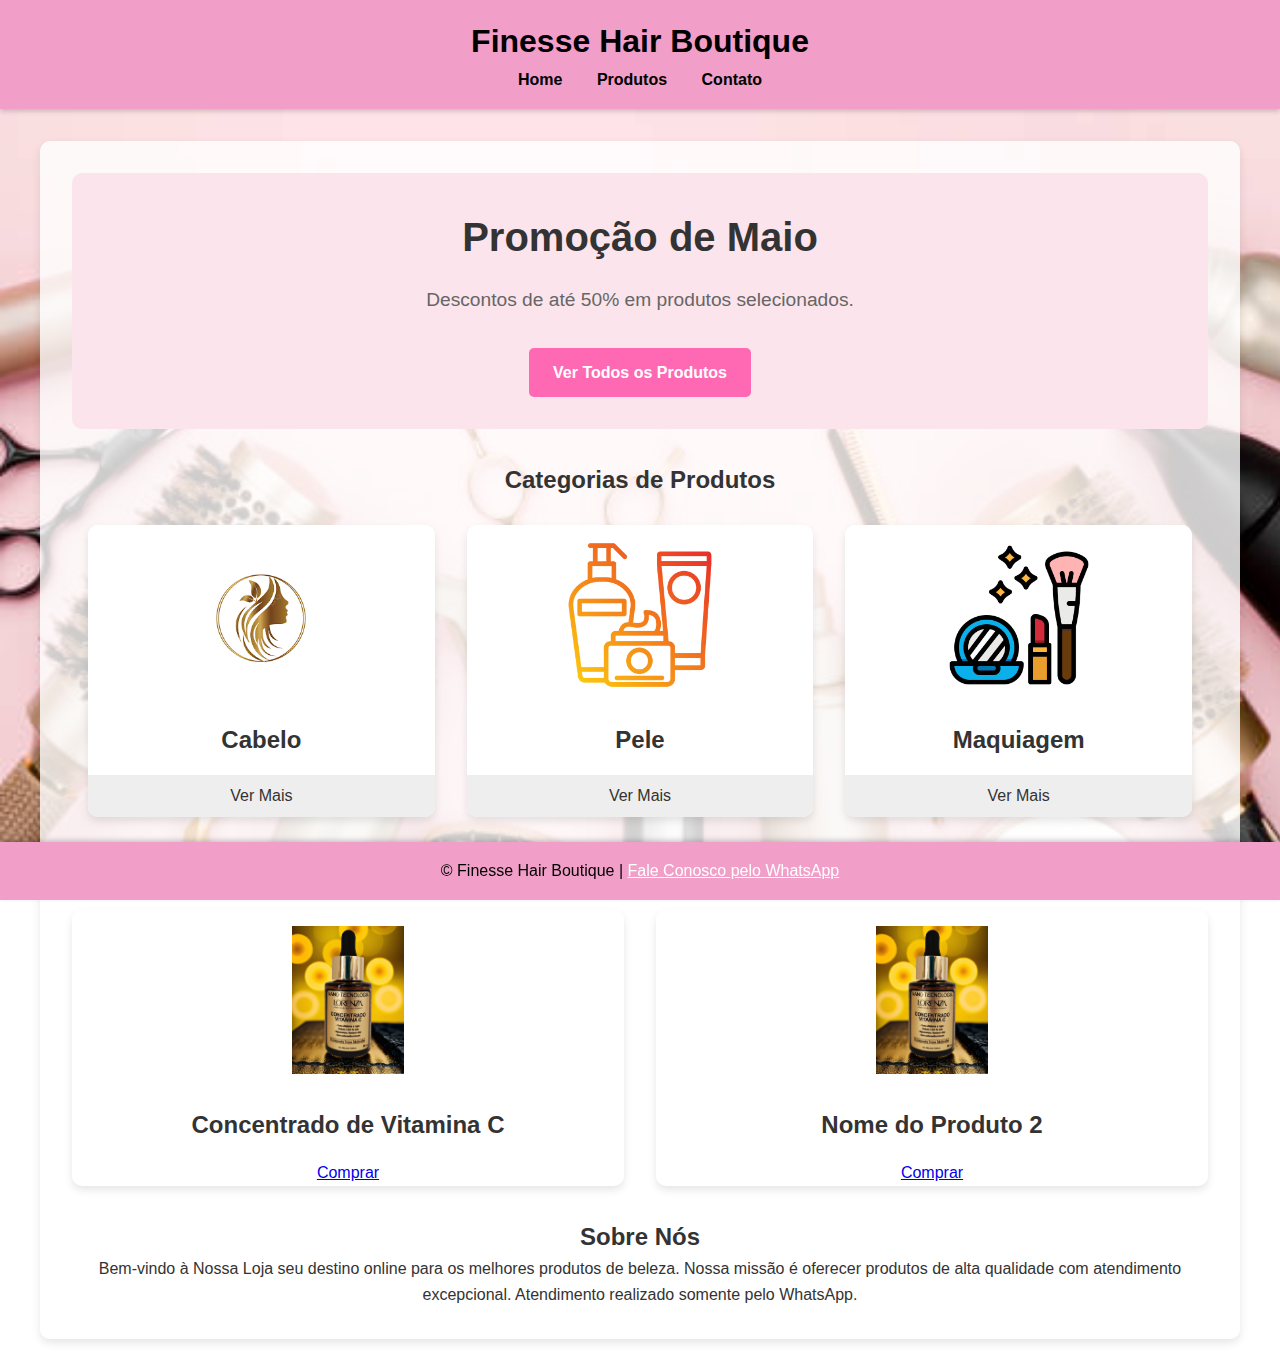
<file: index.html>
<!DOCTYPE html>
<html lang="pt-br">
<head>
  <meta charset="UTF-8" />
  <meta name="viewport" content="width=device-width, initial-scale=1.0" />
  <title>Minha Loja</title>
  <link rel="stylesheet" href="css/main.css" />
</head>
<body>
  <header>
    <h1>Finesse Hair Boutique</h1>
   <nav class="nav-bar">
  <div class="menu-links">
    <a href="index.html">Home</a>
    <a href="produtos.html">Produtos</a>
    <a href="contato.html">Contato</a>
  </div>
</nav>
  </header>

  <main>
    <section class="banner">
      <h2>Promoção de Maio</h2>
      <p>Descontos de até 50% em produtos selecionados.</p>
      <a href="produtos.html" class="btn-banner">Ver Todos os Produtos</a>
    </section>

<section class="categorias-container">
  <h2 class="titulo-categorias">Categorias de Produtos</h2><br>

  <div class="categorias">

     <div class="categoria">

    <img src="imgs/cabelo.png" alt="Produtos para Cabelo"/>
    <h3>Cabelo</h3>
    <a href="produtos.html?categoria=cabelo">Ver Mais</a>
  </div>
  <div class="categoria">
    <img src="imgs/pele.png" alt="Produtos para Pele" />
    <h3>Pele</h3>
    <a href="produtos.html?categoria=pele">Ver Mais</a>
  </div>
  <div class="categoria">
    <img src="imgs/maquiagem.png" alt="Maquiagem" />
    <h3>Maquiagem</h3>
    <a href="produtos.html?categoria=maquiagem">Ver Mais</a>
  </div>
</div>
</section> 

    <section class="destaques-container">
      <h2 class="titulo-destaques">Produtos em Destaque</h2>

    <div class="destaques">

      <div class="produto-destaque">
        <img src="imgs/concentradoVtC.jpg.jpeg" alt="Concentrado de Vitamina C"/>
        <h3>Concentrado de Vitamina C</h3>
        <a href="https://wa.me/5513996518153?text=Olá, quero comprar o Produto Destaque 1" target="_blank">Comprar</a>
      </div>

      <div class="produto-destaque">
        <img src="imgs/concentradoVtC.jpg.jpeg" alt="Produto Destaque 2" />
        <h3>Nome do Produto 2</h3>
        <a href="https://wa.me/SEU_NUMERO?text=Olá, quero comprar o Produto Destaque 2" target="_blank">Comprar</a>
      </div>

   </div>
    </section>

    <section class="sobre">
      <h2>Sobre Nós</h2>
      <p>
        Bem-vindo à Nossa Loja seu destino online para os melhores produtos de beleza.
        Nossa missão é oferecer produtos de alta qualidade com atendimento excepcional.
        Atendimento realizado somente pelo WhatsApp.
      </p>
    </section>
  </main>

  <footer>
    <p>&copy; Finesse Hair Boutique | <a href="https://wa.me/5513996518153" target="_blank">Fale Conosco pelo WhatsApp</a></p>
  </footer>

  
</body>
</html>
</file>
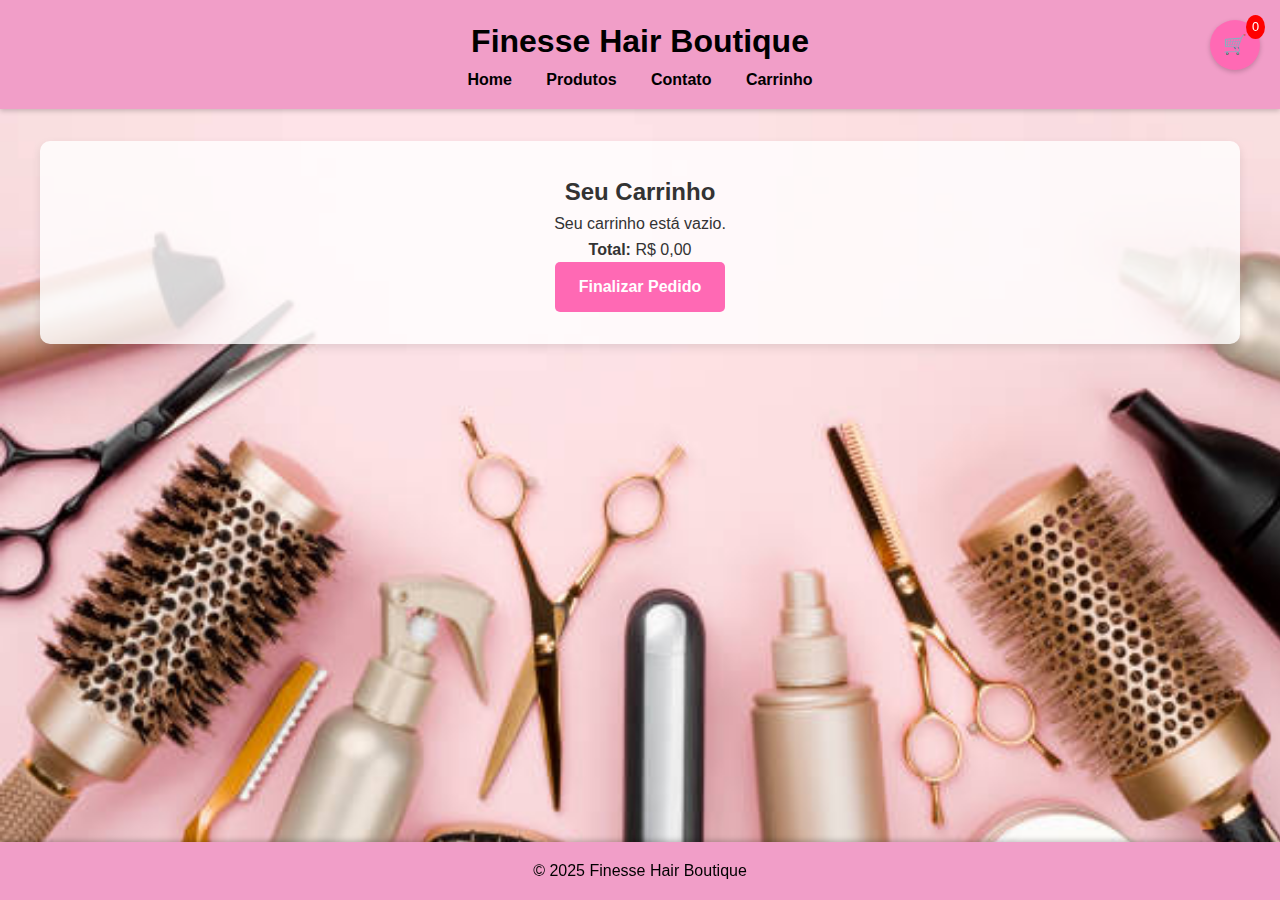
<file: carrinho.html>
<!DOCTYPE html>
<html lang="pt-br">
<head>
  <meta charset="UTF-8" />
  <meta name="viewport" content="width=device-width, initial-scale=1.0" />
  <title>Carrinho - Finesse Hair Boutique</title>
  <link rel="stylesheet" href="css/main.css" />
</head>
<body>
  <header>
    <h1>Finesse Hair Boutique</h1>
    <nav class="nav-bar">
      <div class="menu-links">
        <a href="index.html">Home</a>
        <a href="produtos.html">Produtos</a>
        <a href="contato.html">Contato</a>
        <a href="carrinho.html">Carrinho</a>
      </div>
    </nav>
  </header>

  <main>
    <section class="carrinho">
      <h2>Seu Carrinho</h2>
      <div id="carrinho-itens" class="carrinho-itens">
        <p>Seu carrinho está vazio.</p>
      </div>

      <div class="carrinho-resumo">
        <p><strong>Total:</strong> R$ <span id="total">0,00</span></p>
        <a href="checkout.html" class="btn-banner">Finalizar Pedido</a>
      </div>
    </section>
  </main>

  <footer>
    <p>&copy; 2025 Finesse Hair Boutique</p>
  </footer>

  <script src="js/carrinho.js"></script>
   <script src="js/carrinhoContador.js"></script>
   
  <a href="carrinho.html" class="carrinho-topo">
  🛒 <span id="contador-carrinho">0</span>
</a>

</body>
</html>
</file>
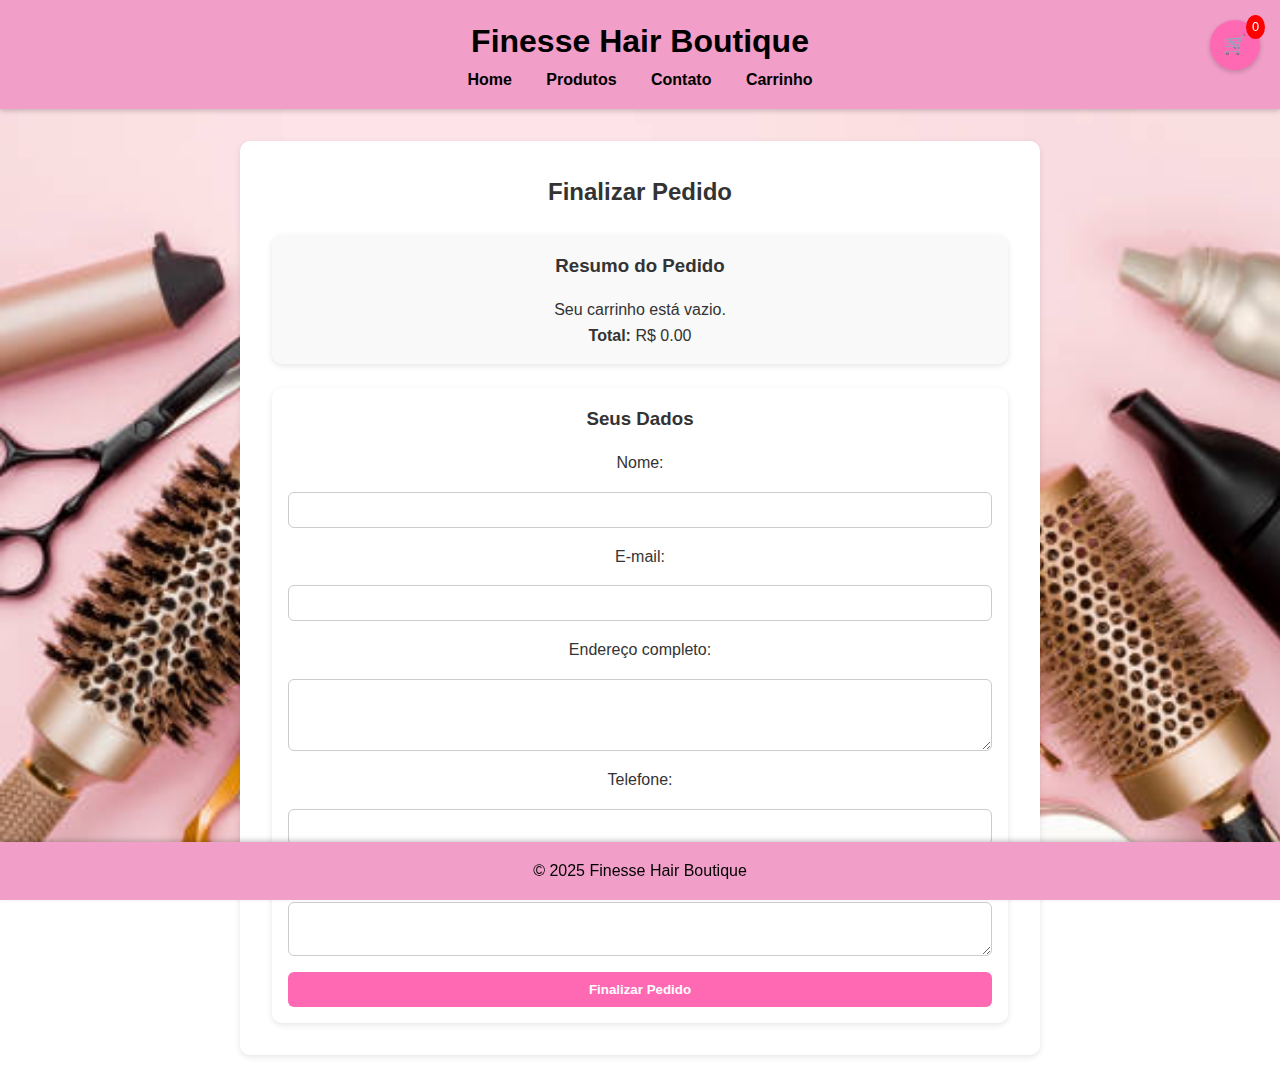
<file: checkout.html>
<!DOCTYPE html>
<html lang="pt-br">
<head>
  <meta charset="UTF-8" />
  <meta name="viewport" content="width=device-width, initial-scale=1.0" />
  <title>Finalizar Pedido - Finesse Hair Boutique</title>
  <link rel="stylesheet" href="css/main.css" />
</head>
<body>
  <header>
    <h1>Finesse Hair Boutique</h1>
    <nav class="nav-bar">
      <div class="menu-links">
        <a href="index.html">Home</a>
        <a href="produtos.html">Produtos</a>
        <a href="contato.html">Contato</a>
        <a href="carrinho.html">Carrinho</a>
      </div>
    </nav>
  </header>

  <main class="checkout">
    <h2>Finalizar Pedido</h2>

    <section id="resumo-pedido" class="resumo-pedido">
      <h3>Resumo do Pedido</h3>
      <div id="lista-produtos"></div>
      <p><strong>Total:</strong> R$ <span id="total-final">0,00</span></p>
    </section>

    <form class="formulario-checkout">
      <h3>Seus Dados</h3>
      <label for="nome">Nome:</label>
      <input type="text" id="nome" name="nome" required>

      <label for="email">E-mail:</label>
      <input type="email" id="email" name="email" required>

      <label for="endereco">Endereço completo:</label>
      <textarea id="endereco" name="endereco" rows="3" required></textarea>

      <label for="telefone">Telefone:</label>
      <input type="tel" id="telefone" name="telefone">

      <label for="observacoes">Observações:</label>
      <textarea id="observacoes" name="observacoes" rows="2"></textarea>

      <button type="submit" class="btn-banner">Finalizar Pedido</button>
    </form>
  </main>

  <footer>
    <p>&copy; 2025 Finesse Hair Boutique</p>
  </footer>

  <a href="carrinho.html" class="carrinho-topo">
    🛒 <span id="contador-carrinho">0</span>
  </a>

  <script src="js/carrinhoContador.js"></script>
  <script>
    // Carregar resumo do carrinho
    const carrinho = JSON.parse(localStorage.getItem("carrinho")) || [];
    const lista = document.getElementById("lista-produtos");
    const totalEl = document.getElementById("total-final");

    let total = 0;
    if (carrinho.length === 0) {
      lista.innerHTML = "<p>Seu carrinho está vazio.</p>";
    } else {
      carrinho.forEach(prod => {
        const item = document.createElement("p");
        item.textContent = `${prod.nome} - R$ ${prod.preco.toFixed(2)} x ${prod.quantidade}`;
        lista.appendChild(item);
        total += prod.preco * prod.quantidade;
      });
    }
    totalEl.textContent = total.toFixed(2);

    // Simulação de envio
    const form = document.querySelector(".formulario-checkout");
    form.addEventListener("submit", (e) => {
      e.preventDefault();
      alert("Pedido enviado com sucesso!");
      localStorage.removeItem("carrinho");
      window.location.href = "sucesso.html";
    });
  </script>
</body>
</html>
</file>
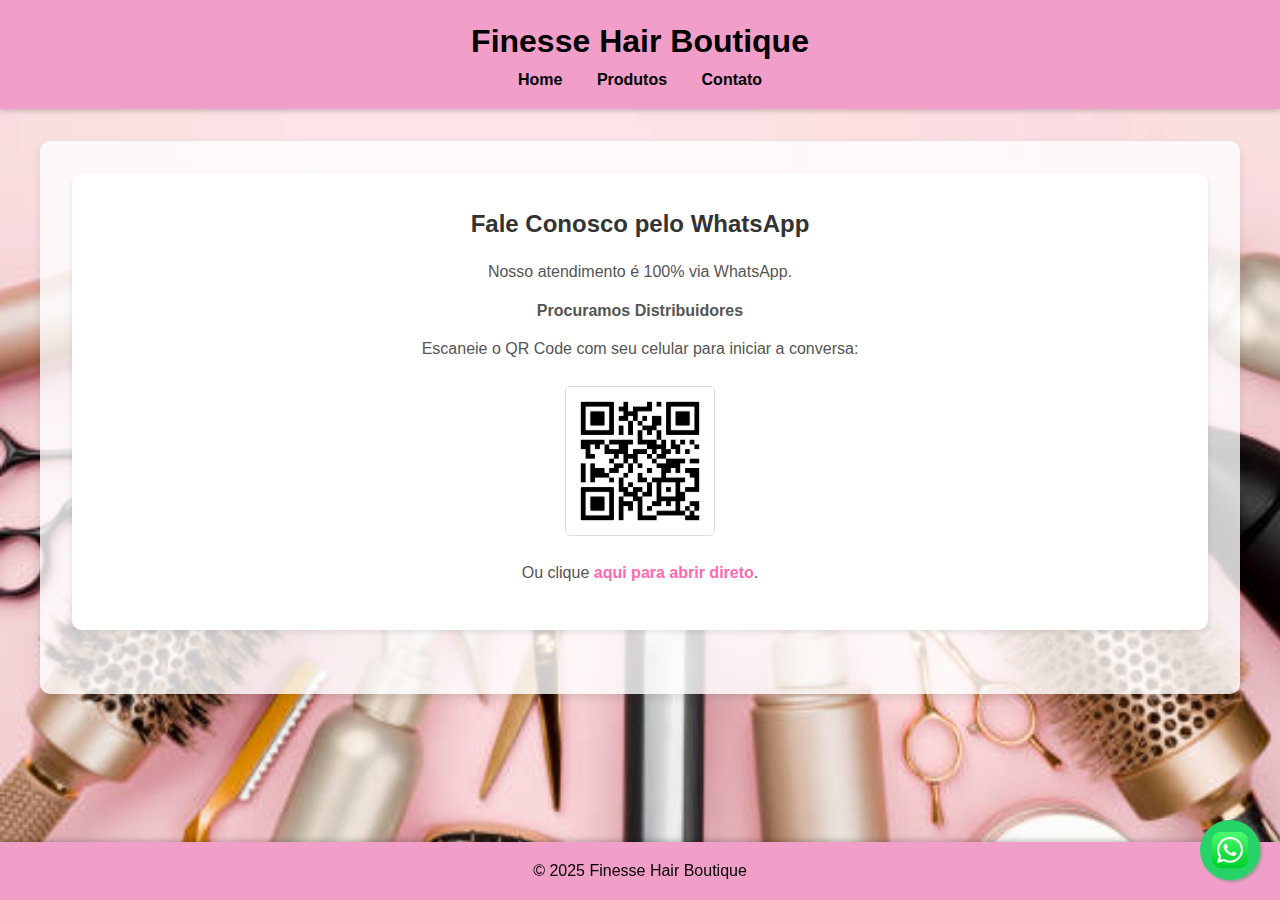
<file: contato.html>
<!DOCTYPE html>
<html lang="pt-br">
<head>
  <meta charset="UTF-8" />
  <meta name="viewport" content="width=device-width, initial-scale=1.0" />
  <title>Contato - Minha Loja</title>
  <link rel="stylesheet" href="css/main.css" />
</head>
<body>
  <header>
    <h1>Finesse Hair Boutique</h1>
   <nav class="nav-bar">
  <div class="menu-links">
    <a href="index.html">Home</a>
    <a href="produtos.html">Produtos</a>
    <a href="contato.html">Contato</a>
  </div>
</nav>
  </header>

  <main>
      <section class="contato-whatsapp">
          <h2>Fale Conosco pelo WhatsApp</h2>
          <p>Nosso atendimento é 100% via WhatsApp.</p>
          <p><strong>Procuramos Distribuidores</strong></p>
          <p>Escaneie o QR Code com seu celular para iniciar a conversa:</p>
          <img src="imgs/frame.png" alt="QR Code WhatsApp" class="qr-code">
          <p>Ou clique <a href="https://wa.me/5513996518153" target="_blank">aqui para abrir direto</a>.</p>
      </section>
  </main>
  <footer>
    <p>&copy; 2025 Finesse Hair Boutique</p>
  </footer>

  <a href="https://wa.me/5513996518153" class="whatsapp-float" target="_blank">
  <img src="imgs/iconeWhats.png" alt="WhatsApp" />
</a>

</body>
</html>
</file>
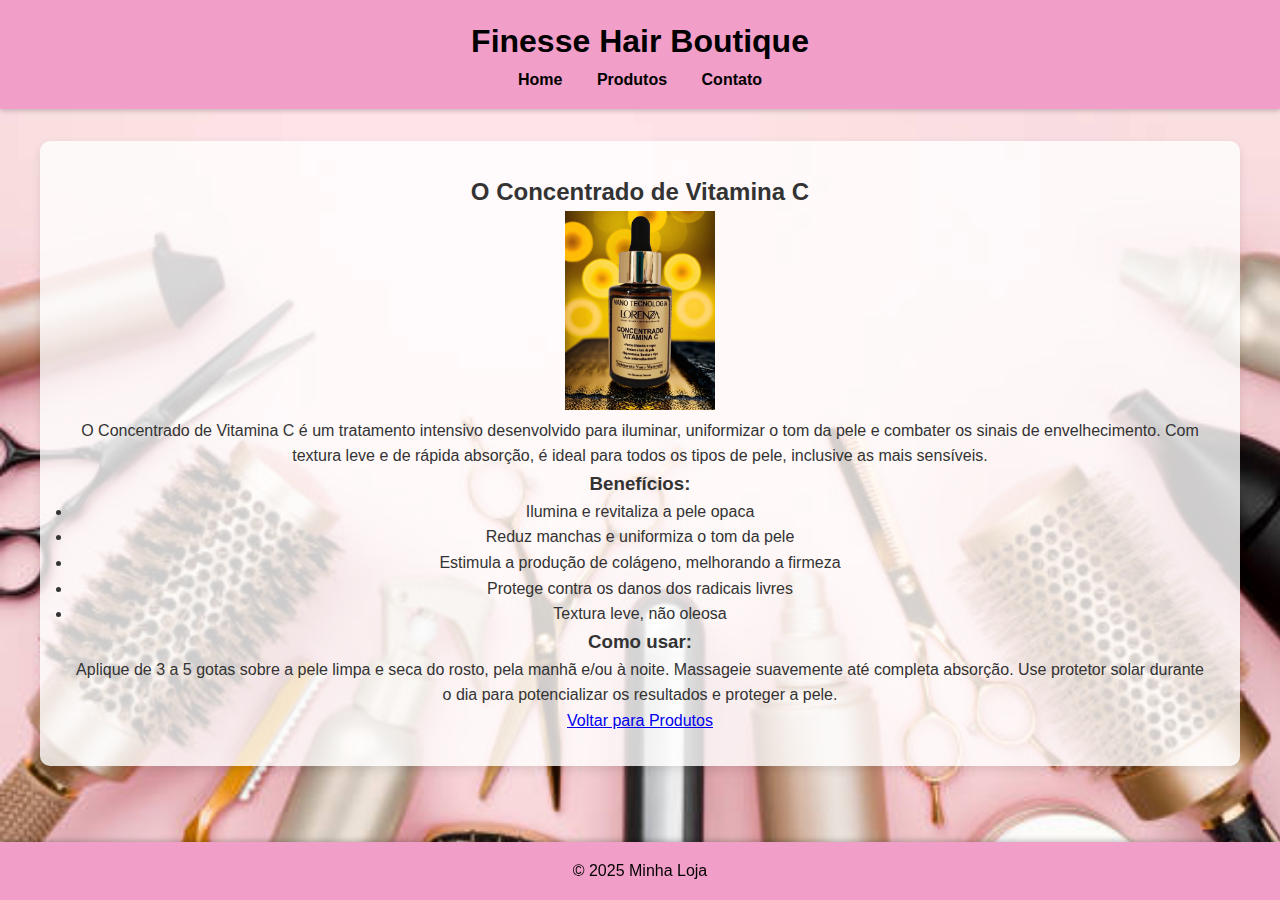
<file: descricao-produto1.html>
<!DOCTYPE html>
<html lang="pt-br">
<head>
  <meta charset="UTF-8">
  <meta name="viewport" content="width=device-width, initial-scale=1.0">
  <title>Descrição do Produto - Shampoo X</title>
  <link rel="stylesheet" href="css/main.css">
</head>
<body>
  <header>
    <h1>Finesse Hair Boutique</h1>
    <nav>
      <a href="index.html">Home</a>
      <a href="produtos.html">Produtos</a>
      <a href="contato.html">Contato</a>
    </nav>
  </header>

  <main>
    <h2>O Concentrado de Vitamina C </h2>
    <img src="imgs/concentradoVtC.jpg.jpeg" alt="O Concentrado de Vitamina C " width="150px">
    <p>
    O Concentrado de Vitamina C é um tratamento intensivo desenvolvido para iluminar, uniformizar o tom da pele e combater os sinais de envelhecimento. Com textura leve e de rápida absorção, é ideal para todos os tipos de pele, inclusive as mais sensíveis.
    </p>
    <h3>Benefícios:</h3>
    <ul>
      <li>Ilumina e revitaliza a pele opaca</li>
      <li>Reduz manchas e uniformiza o tom da pele</li>
      <li>Estimula a produção de colágeno, melhorando a firmeza</li>
      <li>Protege contra os danos dos radicais livres</li>
      <li>Textura leve, não oleosa</li>
    </ul>
    <h3>Como usar:</h3>
    <p>
    Aplique de 3 a 5 gotas sobre a pele limpa e seca do rosto, pela manhã e/ou à noite. Massageie suavemente até completa absorção. Use protetor solar durante o dia para potencializar os resultados e proteger a pele.
    </p>
    <a href="produtos.html">Voltar para Produtos</a>
  </main>

  <footer>
    <p>&copy; 2025 Minha Loja</p>
  </footer>
</body>
</html>
</file>
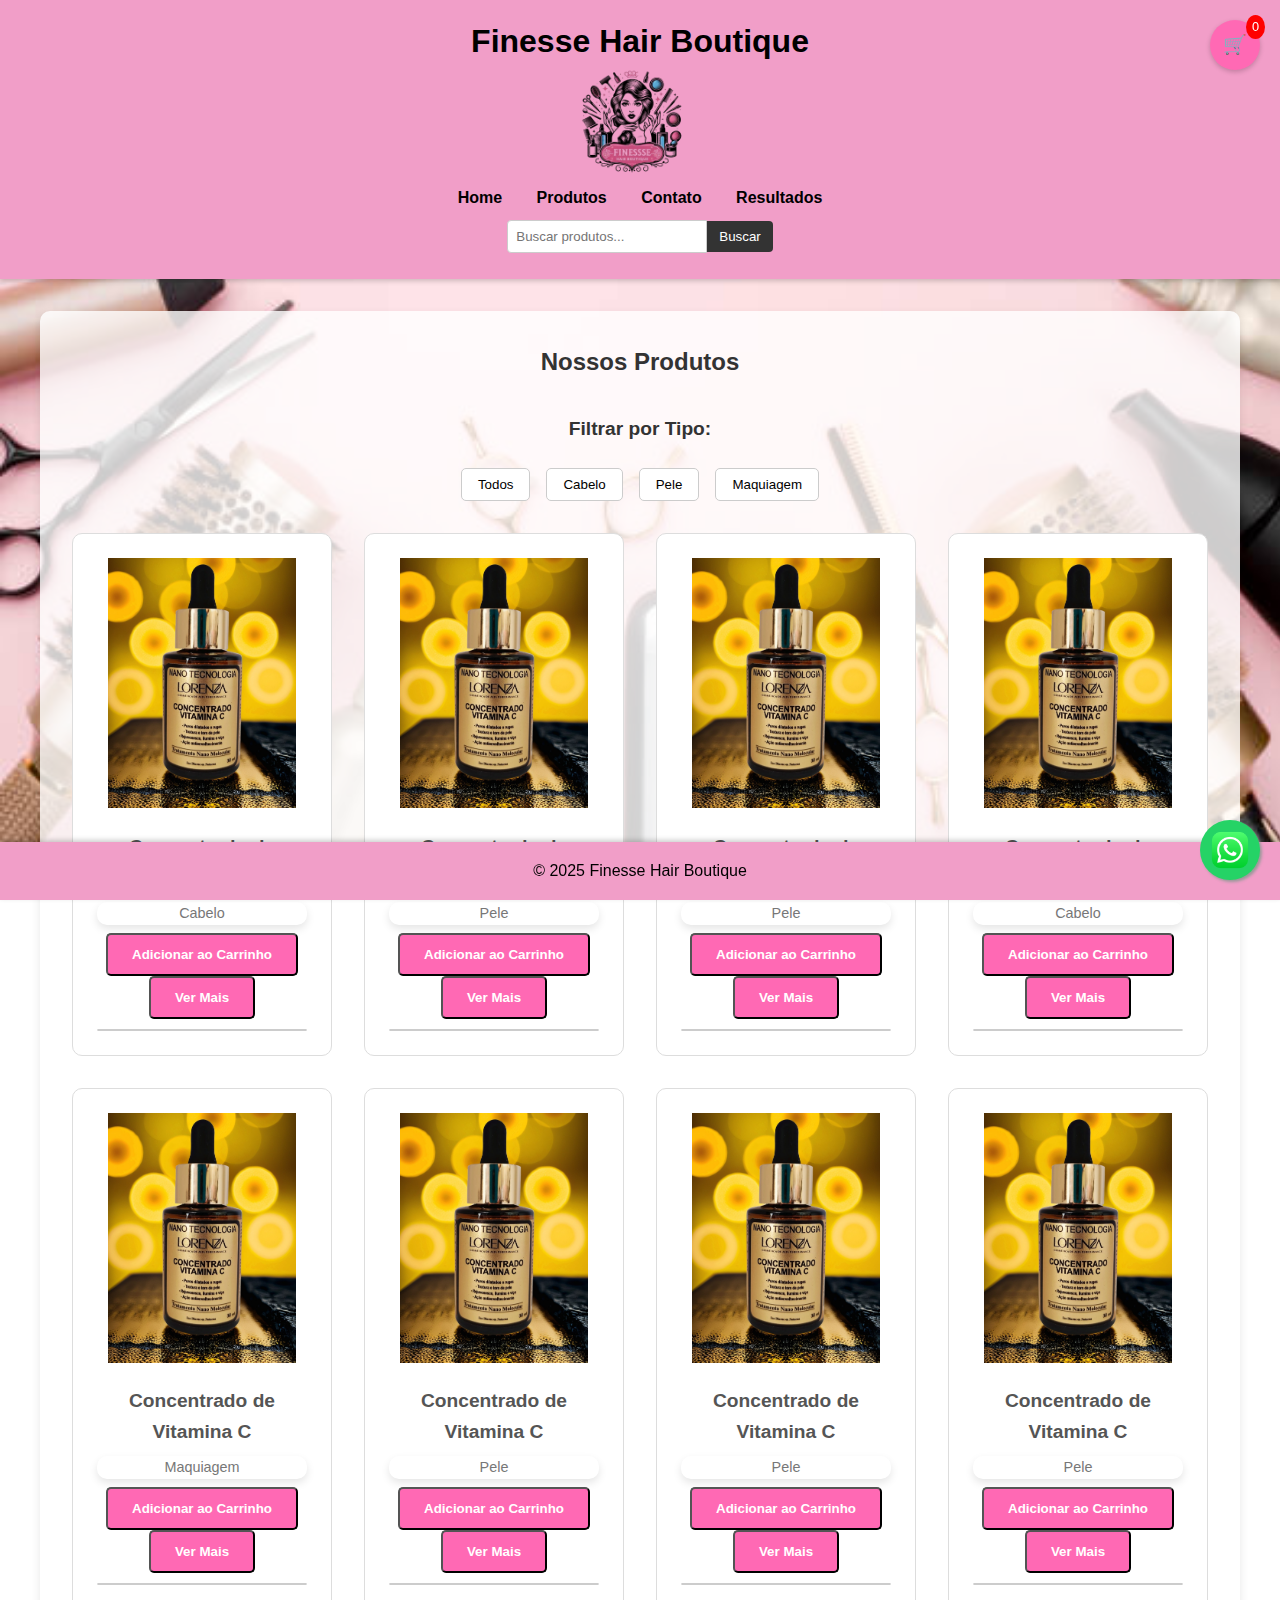
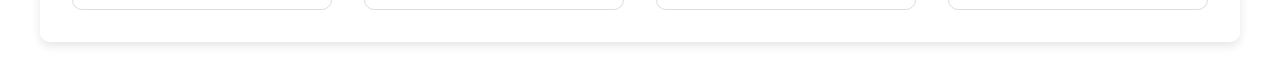
<file: produtos.html>
<!DOCTYPE html>
<html lang="pt-br">
<head>
  <meta charset="UTF-8" />
  <meta name="viewport" content="width=device-width, initial-scale=1.0, user-scalable=no" />
  <title>Produtos - Finesse Hair Boutique</title>
  <link rel="stylesheet" href="css/main.css" />
  
</head>
<body>
  <header>
    <h1>Finesse Hair Boutique</h1>
    <div class="nav-logo">
      <img src="imgs/logo2.png" alt="Finesse Hair Boutique" />
    </div>
    <nav>
      <div class="nav-container">
        <div class="menu-links">
          <a href="index.html">Home</a>
          <a href="produtos.html">Produtos</a>
          <a href="contato.html">Contato</a>
          <a href="resultados.html">Resultados</a>
        </div>
        <div class="search-container">
          <input type="text" id="search-input" placeholder="Buscar produtos..." />
          <button id="search-button">Buscar</button>
        </div>
      </div>
    </nav>
  </header>

  <main>
    <h2>Nossos Produtos</h2>

    <section class="filtro-produtos">
      <h3>Filtrar por Tipo:</h3>
      <button class="filtro-btn" data-tipo="todos">Todos</button>
      <button class="filtro-btn" data-tipo="cabelo">Cabelo</button>
      <button class="filtro-btn" data-tipo="pele">Pele</button>
      <button class="filtro-btn" data-tipo="maquiagem">Maquiagem</button>
    </section>

    <section id="produtos-lista" class="produtos">
      <div class="produto" data-tipo="cabelo">
        <img src="imgs/concentradoVtC.jpg.jpeg" alt="Concentrado de Vitamina C" />
        <h3>Concentrado de Vitamina C</h3>
        <p class="categoria">Cabelo</p>
        <div class="botoes-produto">
          <button class="btn-banner btn-add-carrinho" data-nome="Concentrado de Vitamina C" data-preco="49.90" data-imagem="imgs/concentradoVtC.jpg.jpeg">Adicionar ao Carrinho</button>
          <div class="ver-mais-wrapper">
            <button class="btn-banner ver-mais-btn">Ver Mais</button>
            <div class="descricao-produto">
              <h4>Descrição</h4>
              <p>Sérum facial com Vitamina C para brilho e firmeza.</p>
              <h4>Benefícios</h4>
              <ul>
                <li>Clareia manchas</li>
                <li>Melhora a elasticidade</li>
                <li>Previne sinais de idade</li>
              </ul>
              <h4>Como usar</h4>
              <p>Aplicar 3 a 5 gotas no rosto limpo, diariamente.</p>
            </div>
          </div>
        </div>
      </div>

      <div class="produto" data-tipo="pele">
        <img src="imgs/concentradoVtC.jpg.jpeg" alt="Concentrado de Vitamina C" />
        <h3>Concentrado de Vitamina C</h3>
        <p class="categoria">Pele</p>
        <div class="botoes-produto">
          <button class="btn-banner btn-add-carrinho" data-nome="Concentrado de Vitamina C" data-preco="49.90" data-imagem="imgs/concentradoVtC.jpg.jpeg">Adicionar ao Carrinho</button>
          <div class="ver-mais-wrapper">
            <button class="btn-banner ver-mais-btn">Ver Mais</button>
            <div class="descricao-produto">
              <h4>Descrição</h4>
              <p>Sérum facial com Vitamina C para brilho e firmeza.</p>
              <h4>Benefícios</h4>
              <ul>
                <li>Clareia manchas</li>
                <li>Melhora a elasticidade</li>
                <li>Previne sinais de idade</li>
              </ul>
              <h4>Como usar</h4>
              <p>Aplicar 3 a 5 gotas no rosto limpo, diariamente.</p>
            </div>
          </div>
        </div>
      </div>

       <div class="produto" data-tipo="pele">
        <img src="imgs/concentradoVtC.jpg.jpeg" alt="Concentrado de Vitamina C" />
        <h3>Concentrado de Vitamina C</h3>
        <p class="categoria">Pele</p>
        <div class="botoes-produto">
          <button class="btn-banner btn-add-carrinho" data-nome="Concentrado de Vitamina C" data-preco="49.90" data-imagem="imgs/concentradoVtC.jpg.jpeg">Adicionar ao Carrinho</button>
          <div class="ver-mais-wrapper">
            <button class="btn-banner ver-mais-btn">Ver Mais</button>
            <div class="descricao-produto">
              <h4>Descrição</h4>
              <p>Sérum facial com Vitamina C para brilho e firmeza.</p>
              <h4>Benefícios</h4>
              <ul>
                <li>Clareia manchas</li>
                <li>Melhora a elasticidade</li>
                <li>Previne sinais de idade</li>
              </ul>
              <h4>Como usar</h4>
              <p>Aplicar 3 a 5 gotas no rosto limpo, diariamente.</p>
            </div>
          </div>
        </div>
      </div>

       <div class="produto" data-tipo="cabelo">
        <img src="imgs/concentradoVtC.jpg.jpeg" alt="Concentrado de Vitamina C" />
        <h3>Concentrado de Vitamina C</h3>
        <p class="categoria">Cabelo</p>
        <div class="botoes-produto">
          <button class="btn-banner btn-add-carrinho" data-nome="Concentrado de Vitamina C" data-preco="49.90" data-imagem="imgs/concentradoVtC.jpg.jpeg">Adicionar ao Carrinho</button>
          <div class="ver-mais-wrapper">
            <button class="btn-banner ver-mais-btn">Ver Mais</button>
            <div class="descricao-produto">
              <h4>Descrição</h4>
              <p>Sérum facial com Vitamina C para brilho e firmeza.</p>
              <h4>Benefícios</h4>
              <ul>
                <li>Clareia manchas</li>
                <li>Melhora a elasticidade</li>
                <li>Previne sinais de idade</li>
              </ul>
              <h4>Como usar</h4>
              <p>Aplicar 3 a 5 gotas no rosto limpo, diariamente.</p>
            </div>
          </div>
        </div>
      </div>

       <div class="produto" data-tipo="maquiagem">
        <img src="imgs/concentradoVtC.jpg.jpeg" alt="Concentrado de Vitamina C" />
        <h3>Concentrado de Vitamina C</h3>
        <p class="categoria">Maquiagem</p>
        <div class="botoes-produto">
          <button class="btn-banner btn-add-carrinho" data-nome="Concentrado de Vitamina C" data-preco="49.90" data-imagem="imgs/concentradoVtC.jpg.jpeg">Adicionar ao Carrinho</button>
          <div class="ver-mais-wrapper">
            <button class="btn-banner ver-mais-btn">Ver Mais</button>
            <div class="descricao-produto">
              <h4>Descrição</h4>
              <p>Sérum facial com Vitamina C para brilho e firmeza.</p>
              <h4>Benefícios</h4>
              <ul>
                <li>Clareia manchas</li>
                <li>Melhora a elasticidade</li>
                <li>Previne sinais de idade</li>
              </ul>
              <h4>Como usar</h4>
              <p>Aplicar 3 a 5 gotas no rosto limpo, diariamente.</p>
            </div>
          </div>
        </div>
      </div>


 <div class="produto" data-tipo="pele">
        <img src="imgs/concentradoVtC.jpg.jpeg" alt="Concentrado de Vitamina C" />
        <h3>Concentrado de Vitamina C</h3>
        <p class="categoria">Pele</p>
        <div class="botoes-produto">
          <button class="btn-banner btn-add-carrinho" data-nome="Concentrado de Vitamina C" data-preco="49.90" data-imagem="imgs/concentradoVtC.jpg.jpeg">Adicionar ao Carrinho</button>
          <div class="ver-mais-wrapper">
            <button class="btn-banner ver-mais-btn">Ver Mais</button>
            <div class="descricao-produto">
              <h4>Descrição</h4>
              <p>Sérum facial com Vitamina C para brilho e firmeza.</p>
              <h4>Benefícios</h4>
              <ul>
                <li>Clareia manchas</li>
                <li>Melhora a elasticidade</li>
                <li>Previne sinais de idade</li>
              <li>Como usar</li>
                <li>Aplicar 3 a 5 gotas no rosto limpo, diariamente.</li>
              </ul>
            </div>
          </div>
        </div>
      </div>

       <div class="produto" data-tipo="pele">
        <img src="imgs/concentradoVtC.jpg.jpeg" alt="Concentrado de Vitamina C" />
        <h3>Concentrado de Vitamina C</h3>
        <p class="categoria">Pele</p>
        <div class="botoes-produto">
          <button class="btn-banner btn-add-carrinho" data-nome="Concentrado de Vitamina C" data-preco="49.90" data-imagem="imgs/concentradoVtC.jpg.jpeg">Adicionar ao Carrinho</button>
          <div class="ver-mais-wrapper">
            <button class="btn-banner ver-mais-btn">Ver Mais</button>
            <div class="descricao-produto">
              <h4>Descrição</h4>
              <p>Sérum facial com Vitamina C para brilho e firmeza.</p>
              <h4>Benefícios</h4>
              <ul>
                <li>Clareia manchas</li>
                <li>Melhora a elasticidade</li>
                <li>Previne sinais de idade</li>
              </ul>
              <h4>Como usar</h4>
              <p>Aplicar 3 a 5 gotas no rosto limpo, diariamente.</p>
            </div>
          </div>
        </div>
      </div>

       <div class="produto" data-tipo="pele">
        <img src="imgs/concentradoVtC.jpg.jpeg" alt="Concentrado de Vitamina C" />
        <h3>Concentrado de Vitamina C</h3>
        <p class="categoria">Pele</p>
        <div class="botoes-produto">
          <button class="btn-banner btn-add-carrinho" data-nome="Concentrado de Vitamina C" data-preco="49.90" data-imagem="imgs/concentradoVtC.jpg.jpeg">Adicionar ao Carrinho</button>
          <div class="ver-mais-wrapper">
            <button class="btn-banner ver-mais-btn">Ver Mais</button>
           <div class="descricao-produto">
              <h4>Descrição</h4>
              <p>Sérum facial com Vitamina C para brilho e firmeza.</p>
              <h4>Benefícios</h4>
              <ul>
                <li>Clareia manchas</li>
                <li>Melhora a elasticidade</li>
                <li>Previne sinais de idade</li>
              </ul>
              <h4>Como usar</h4>
              <p>Aplicar 3 a 5 gotas no rosto limpo, diariamente.</p>
            </div>
          </div>
        </div>
      </div>


    </section>
  </main>

  <footer>
    <p>&copy; 2025 Finesse Hair Boutique</p>
  </footer>

  <a href="https://wa.me/5513996518153" class="whatsapp-float" target="_blank">
    <img src="imgs/iconeWhats.png" alt="WhatsApp" />
  </a>

  <a href="carrinho.html" class="carrinho-topo">
    🛒 <span id="contador-carrinho">0</span>
  </a>

  <script src="js/carrinhoContador.js"></script>
  <script>
    document.addEventListener('DOMContentLoaded', function () {
      const searchInput = document.getElementById('search-input');
      const searchButton = document.getElementById('search-button');
      const produtos = document.querySelectorAll('.produto');
      const filtroBotoes = document.querySelectorAll('.filtro-btn');

      searchButton.addEventListener('click', function () {
        const searchTerm = searchInput.value.toLowerCase();
        produtos.forEach(produto => {
          const nomeProduto = produto.querySelector('h3').textContent.toLowerCase();
          produto.style.display = nomeProduto.includes(searchTerm) ? 'block' : 'none';
        });
      });

      filtroBotoes.forEach(botao => {
        botao.addEventListener('click', function () {
          const tipo = this.getAttribute('data-tipo');
          produtos.forEach(produto => {
            const tipoProduto = produto.getAttribute('data-tipo');
            produto.style.display = (tipo === 'todos' || tipo === tipoProduto) ? 'block' : 'none';
          });
          filtroBotoes.forEach(btn => btn.classList.remove('ativo'));
          this.classList.add('ativo');
        });
      });

      const botoesVerMais = document.querySelectorAll('.ver-mais-btn');
      botoesVerMais.forEach(botao => {
        botao.addEventListener('click', function () {
          const descricao = this.nextElementSibling;
          // Toggle the class for expanding/collapsing the description
          descricao.classList.toggle('show-description'); 
          
          if (descricao.classList.contains('show-description')) {
            this.textContent = 'Ver Menos';
          } else {
            this.textContent = 'Ver Mais';
          }
        });
      });

      document.querySelectorAll(".btn-add-carrinho").forEach(botao => {
        botao.addEventListener("click", () => {
          const nome = botao.dataset.nome;
          const preco = parseFloat(botao.dataset.preco);
          const imagem = botao.dataset.imagem;

          let carrinho = JSON.parse(localStorage.getItem("carrinho")) || [];
          const itemExistente = carrinho.find(item => item.nome === nome);

          if (itemExistente) {
            itemExistente.quantidade += 1;
          } else {
            carrinho.push({ nome, preco, imagem, quantidade: 1 });
          }

          localStorage.setItem("carrinho", JSON.stringify(carrinho));
          alert("Produto adicionado ao carrinho!");
        });
      });
    });
  </script>
</body>
</html>
</file>
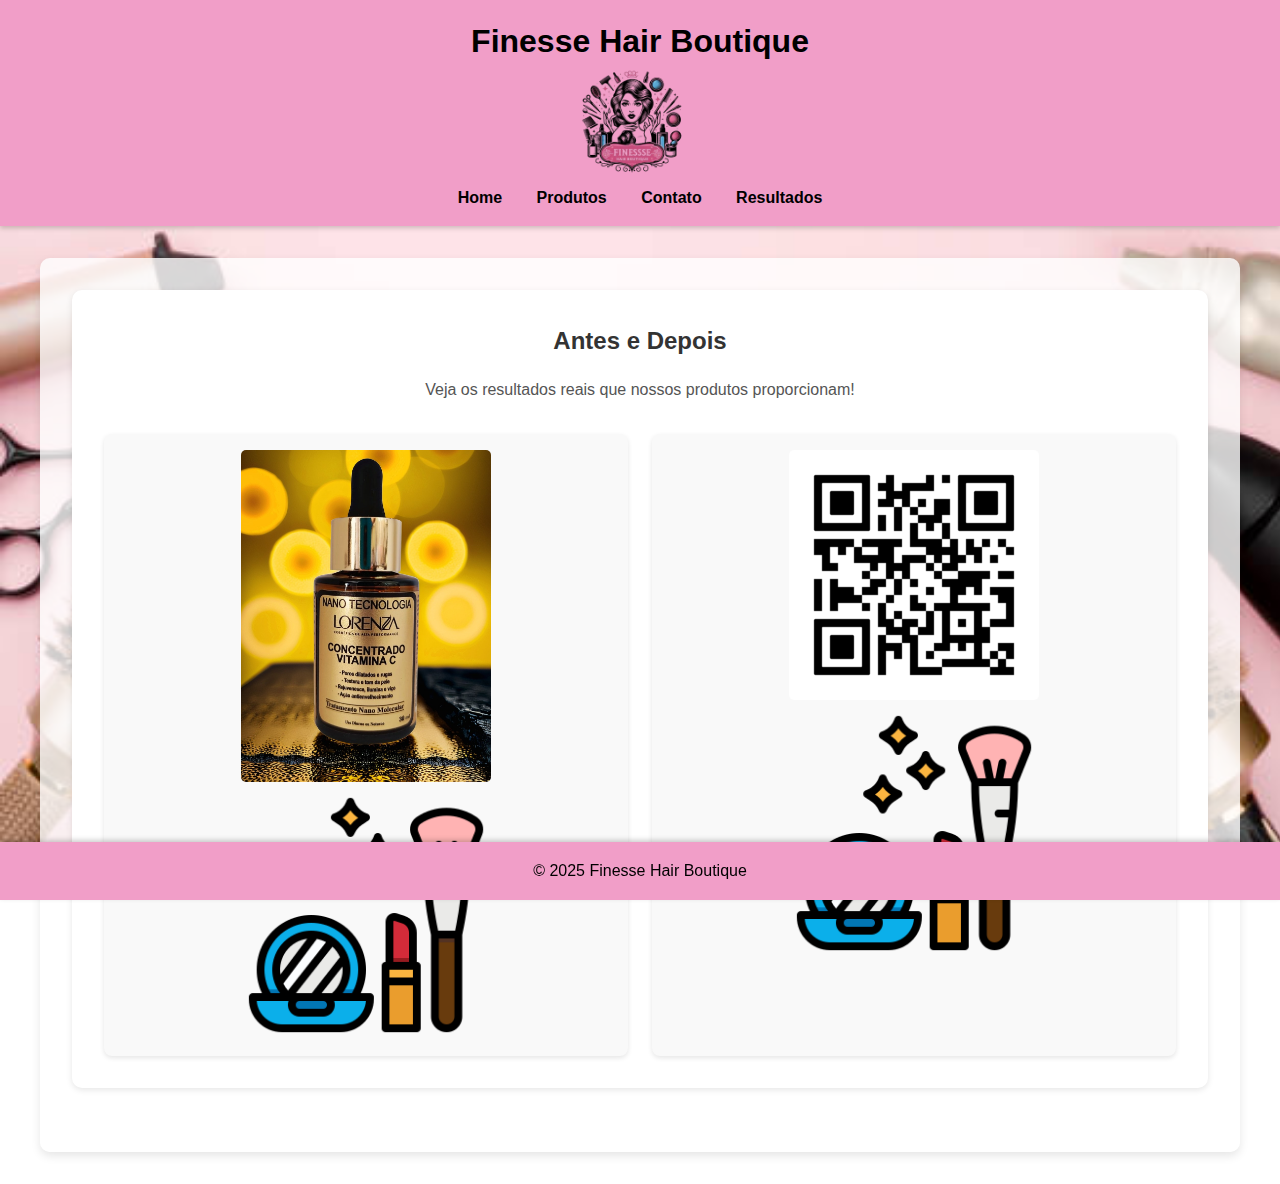
<file: resultados.html>
<!DOCTYPE html>
<html lang="pt-br">
<head>
  <meta charset="UTF-8" />
  <meta name="viewport" content="width=device-width, initial-scale=1.0" />
  <title>Antes e Depois - Finesse Hair Boutique</title>
  <link rel="stylesheet" href="css/main.css" />
</head>
<body>
  <header>
   <h1>Finesse Hair Boutique</h1>
      <div class="nav-logo">
    <img src="imgs/logo2.png" alt="Finesse Hair Boutique" />
  </div>
   <nav>
  <div class="nav-container">
   <div class="menu-links">
      <a href="index.html">Home</a>
      <a href="produtos.html">Produtos</a>
      <a href="contato.html">Contato</a>
      <a href="resultados.html">Resultados</a>
    </div>
    </nav>
  </header>

  <main>
    <section class="galeria-resultados">
      <h2>Antes e Depois</h2>
      <p>Veja os resultados reais que nossos produtos proporcionam!</p>

      <div class="galeria-grid">
        <div class="antes-depois">
          <img src="imgs/concentradoVtC.jpg.jpeg" alt="Antes 1">
          <img src="imgs/maquiagem.png" alt="Depois 1">
        </div>
        <div class="antes-depois">
          <img src="imgs/frame.png" alt="Antes 2">
          <img src="imgs/maquiagem.png" alt="Depois 2">
        </div>
    
      </div>
    </section>
  </main>

  <footer>
    <p>&copy; 2025 Finesse Hair Boutique</p>
  </footer>
</body>
</html>
</file>
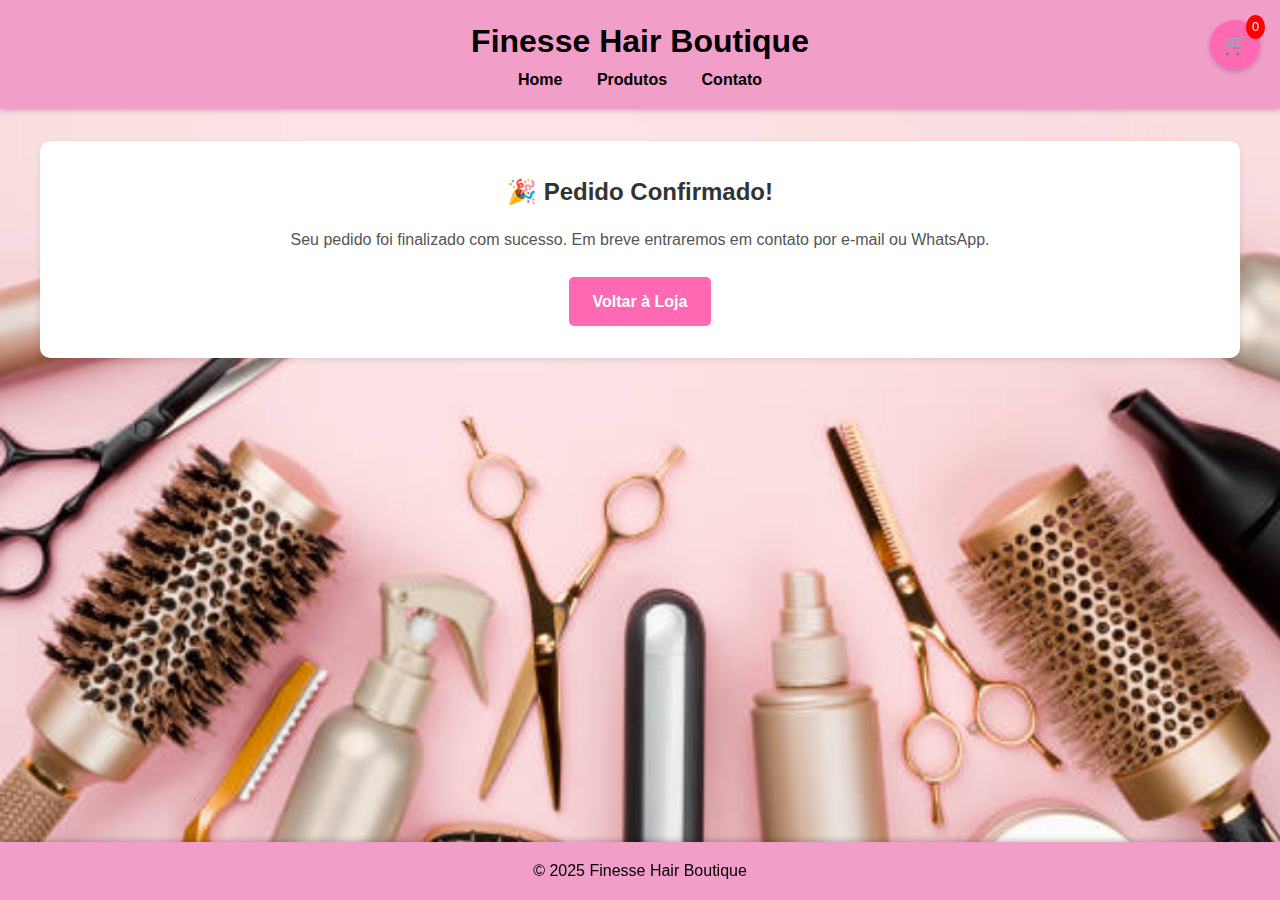
<file: sucesso.html>
<!DOCTYPE html>
<html lang="pt-br">
<head>
  <meta charset="UTF-8" />
  <meta name="viewport" content="width=device-width, initial-scale=1.0" />
  <title>Pedido Confirmado - Finesse Hair Boutique</title>
  <link rel="stylesheet" href="css/main.css" />
</head>
<body>
  <header>
    <h1>Finesse Hair Boutique</h1>
    <nav class="nav-bar">
      <div class="menu-links">
        <a href="index.html">Home</a>
        <a href="produtos.html">Produtos</a>
        <a href="contato.html">Contato</a>
      </div>
    </nav>
  </header>

  <main class="pagina-sucesso">
    <h2>🎉 Pedido Confirmado!</h2>
    <p>Seu pedido foi finalizado com sucesso. Em breve entraremos em contato por e-mail ou WhatsApp.</p>
    <a href="index.html" class="btn-banner">Voltar à Loja</a>
  </main>

  <footer>
    <p>&copy; 2025 Finesse Hair Boutique</p>
  </footer>

  <a href="carrinho.html" class="carrinho-topo">
    🛒 <span id="contador-carrinho">0</span>
  </a>

  <script src="js/carrinhoContador.js"></script>
</body>
</html>
</file>
<file: css/main.css>
/* main.css */
   
   * {
     margin: 0;
     padding: 0;
     box-sizing: border-box;
   }
   
   body {
     font-family: 'Segoe UI', Tahoma, Geneva, Verdana, sans-serif; /* Fonte mais moderna */
     line-height: 1.6;
     background-image: url('fundo2.jpg');
     background-size: cover;
     background-repeat: no-repeat;
     background-attachment: fixed;
     color: #333; /* Cor do texto principal */
   }
   
   header {
     background-color: #f19ec8; /* Fundo com transparência */
     color: rgb(0, 0, 0);
     padding: 1rem;
     text-align: center;
     box-shadow: 0 2px 5px rgba(0, 0, 0, 0.2); /* Sombra leve */
   }
   
   nav a {
     color: rgb(0, 0, 0);
     margin: 0 15px;
     text-decoration: none;
     font-weight: bold;
     transition: color 0.3s ease; /* Transição suave na cor */
   }
   
   nav a:hover {
     color: #ff69b4; /* Rosa choque no hover */
   }

   
   .nav-logo img {
  height: 110px;
  margin-right: 1rem;
  width: 110px;
}

/* Nova regra para centralizar a barra de pesquisa e menu */
nav .nav-container {
  display: flex;
  flex-direction: column; /* Para empilhar menu e busca em telas pequenas */
  align-items: center; /* Centraliza horizontalmente o conteúdo */
  justify-content: center; /* Centraliza horizontalmente em flex container */
  width: 100%;
}

.search-container {
  display: flex;
  align-items: center;
  margin: 10px auto; /* Centraliza horizontalmente e adiciona margem vertical */
}
/* Fim das novas regras */


   main {
     padding: 2rem;
     text-align: center;
     background-color: rgba(255, 255, 255, 0.8); /* Fundo branco com transparência */
     margin: 2rem auto;
     max-width: 1200px;
     border-radius: 10px;
     box-shadow: 0 4px 10px rgba(0, 0, 0, 0.1);
   }
   
   footer {
     background-color: #f19ec8;
     color: #000000;
     text-align: center;
     padding: 1rem;
     position: fixed;
     width: 100%;
     bottom: 0;
     box-shadow: 0 -2px 5px rgba(0, 0, 0, 0.2);
   }
   
   /* Responsivo */
   @media (max-width: 600px) {
     
    .menu-links {
      display: flex;
      flex-direction: column;
      align-items: center; /* Centraliza os links verticalmente */
      margin-bottom: 10px; /* Espaço entre os links e a barra de pesquisa */
    }

    .nav-logo img {
      height: 90px; /* Ajuste o tamanho do logo para telas menores */
      width: 90px;
    }

    /* Botoes da pagina produtos */
    .produto {
      padding: 1rem;
      margin: 0;
    }
    .botoes-produto {
      display: flex;
      flex-wrap: wrap;
      justify-content: center;
      gap: 0.5rem;
    }
    .botoes-produto .btn-banner {
      flex: 1 1 48%;
      min-width: 120px;
      max-width: 160px;
      padding: 8px 12px;
      font-size: 0.9rem;
    }
   } /* Fechamento correto da media query */
   
   .produtos {
     display: grid;
     grid-template-columns: repeat(auto-fit, minmax(250px, 1fr));
     gap: 2rem;
     margin-top: 2rem;
   }
   
   .produto {
     background-color: white;
     padding: 1.5rem;
     border: 1px solid #ddd;
     border-radius: 10px;
     text-align: center;
     transition: transform 0.2s ease-in-out; /* Efeito de "levantar" */
   }
   
   .produto:hover {
     transform: translateY(-5px);
     box-shadow: 0 6px 15px rgba(0, 0, 0, 0.15);
   }
   
   .produto img {
     width: 100%;
     height: auto;
     max-height: 250px;
     object-fit: contain;
     margin-bottom: 1rem;
     border-radius: 8px;
   }
   
   .produto h3 {
     font-size: 1.2rem;
     margin-bottom: 0.5rem;
     color: #555;
   }
   
   .produto p {
     font-size: 1rem;
     color: #777;
     margin-bottom: 1rem;
   }
   
   .produto a {
     display: inline-block;
     margin-top: 1rem;
     padding: 10px 20px;
     background-color: #19af2d; /* Rosa choque */
     color: white;
     text-decoration: none;
     border-radius: 5px;
     font-weight: bold;
     transition: background-color 0.3s ease;
   }
   
   .produto a:hover {
     background-color: #ff1493; /* Rosa mais escuro no hover */
   }

   .produtos-categoria {
  margin-bottom: 2rem;
}

.produtos-categoria h3 {
  font-size: 1.75rem;              
  color: #333;
  margin-bottom: 1rem;
  text-align: left;
  border-bottom: 2px solid #eee;
  padding-bottom: 0.5rem;
}

.produtos-categoria .produtos {
  display: grid;
  grid-template-columns: repeat(auto-fit, minmax(250px, 1fr));
  gap: 2rem;
  margin-top: 1rem;
}

 .produto .categoria {
  text-align: center;
  display: block;
  margin: 0.5rem auto;
  font-size: 0.9rem;
  color: #777;
}


/* Descrição do Produto - Expandir/Retrair */
.descricao-produto {
  background-color: #f3f3f3;
  border: 1px solid #ccc;
  padding: 0 15px; /* Remover padding vertical para max-height funcionar bem */
  margin-top: 10px;
  border-radius: 6px;
  max-height: 0; /* Começa escondido */
  overflow: hidden; /* Esconde o conteúdo extra */
  transition: max-height 0.5s ease-out, padding 0.5s ease-out; /* Transição suave na altura e padding */
}

.descricao-produto.show-description {
  max-height: 500px; /* Altura suficiente para mostrar o conteúdo, ajuste se necessário */
  padding: 15px; /* Adiciona o padding quando expandido */
}


.filtro-produtos {
  display: flex;
  flex-wrap: wrap;
  justify-content: center;
  align-items: center;
  gap: 1rem;
  margin: 2rem auto;
  text-align: center;
  padding: 0 1rem;
}

.filtro-produtos h3 {
  width: 100%;
  font-size: 1.2rem;
  margin-bottom: 0.5rem;
  color: #333;
}


.filtro-btn {
  padding: 0.5rem 1rem;
  border: 1px solid #ccc;
  border-radius: 5px;
  background-color: white;
  cursor: pointer;
  transition: background-color 0.3s ease, color 0.3s ease;
}

.filtro-btn:hover,
.filtro-btn.ativo {
  background-color: #ff69b4;
  color: white;
  border-color: #ff69b4;
}

   
   .destaque {
     background-color: rgba(255, 255, 255, 0.9);
     padding: 2rem;
     border-radius: 10px;
     box-shadow: 0 4px 10px rgba(0, 0, 0, 0.1);
     margin-bottom: 2rem;
   }
   
   .destaque h2 {
     font-size: 2rem;
     color: #333;
     margin-bottom: 1rem;
   }
   
   .destaque p {
     font-size: 1.1rem;
     color: #666;
   }
   
   /* Estilos para o link do WhatsApp no rodapé */
   footer a {
     color: white;
     text-decoration: underline;
     transition: color 0.3s ease;
   }
   
   footer a:hover {
     color: #25D366; 
   }
/* Estilos para o link do WhatsApp no rodapé */

   /* Barra de Pesquisa dos Produtos*/
#search-input {
  padding: 8px;
  border: 1px solid #ccc;
  border-radius: 4px 0 0 4px;
  width: 200px; /* Ajuste o tamanho conforme necessário */
}

#search-button {
  padding: 8px 12px;
  background-color: #333;
  color: white;
  border: none;
  border-radius: 0 4px 4px 0;
  cursor: pointer;
  transition: background-color 0.3s ease;
}

#search-button:hover {
  background-color: #555;
}
/* Barra de Pesquisa dos Produtos*/


/* Banner Promocional */
.banner {
  background-color: #fce4ec; /* Rosa claro */
  padding: 2rem;
  border-radius: 10px;
  margin-bottom: 2rem;
}

.banner h2 {
  font-size: 2.5rem;
  color: #333;
  margin-bottom: 1rem;
}

.banner p {
  font-size: 1.2rem;
  color: #666;
  margin-bottom: 2rem;
}

.btn-banner {
  display: inline-block;
  padding: 12px 24px;
  background-color: #ff69b4;
  color: white;
  text-decoration: none;
  border-radius: 5px;
  font-weight: bold;
  transition: background-color 0.3s ease;
}

.btn-banner:hover {
  background-color: #ff1493;
}


/* Seção de Categorias */
.categorias {
  display: flex;
  justify-content: center;
  gap: 2rem;
  margin-bottom: 2rem;
  flex-wrap: wrap;
  padding: 0 1rem;
}

.categoria {
  background-color: white;
  border-radius: 10px;
  overflow: hidden;
  box-shadow: 0 4px 8px rgba(0, 0, 0, 0.1);
  transition: transform 0.2s ease-in-out;
  width: 280px;
  flex: 1 1 280px;
  max-width: 100%;
}

.categoria:hover {
  transform: translateY(-5px);
}

.categoria img {
  width: 100%;
  max-width: 100%;
  height: auto;
  max-height: 180px;
  object-fit: contain;
  padding: 1rem;
  background-color: #fff;
  display: block;
  margin-left: auto;
  margin-right: auto;
}

.categoria h3 {
  padding: 1rem;
  text-align: center;
  color: #333;
  font-size: 1.5rem;
}

.categoria a {
  display: block;
  padding: 0.5rem 1rem;
  background-color: #eee;
  color: #333;
  text-decoration: none;
  text-align: center;
  transition: background-color 0.3s ease;
}

.categoria a:hover {
  background-color: #ddd;
}


/* Produtos em Destaque */
.destaques-container {
  margin-bottom: 2rem;
  text-align: center;
}

.titulo-destaques {
  font-size: 1.75rem;
  margin-bottom: 1rem;
  color: #333;
}

.destaques {
  display: flex;
  justify-content: center;
  gap: 2rem;
  margin-bottom: 2rem;
  flex-wrap: wrap;
}

.produto-destaque {
  background-color: white;
  border-radius: 10px;
  overflow: hidden;
  box-shadow: 0 4px 8px rgba(0, 0, 0, 0.1);
  transition: transform 0.2s ease-in-out;
  width: 280px;
  flex: 1 1 280px;
  max-width: 100%;
}

.produto-destaque:hover {
  transform: translateY(-5px);
}

.produto-destaque img {
  width: 100%;
  max-width: 100%;
  height: auto;
  max-height: 180px;
  object-fit: contain;
  padding: 1rem;
  background-color: #fff;
  display: block;
  margin-left: auto;
  margin-right: auto;
}

.produto-destaque h3 {
  padding: 1rem;
  text-align: center;
  color: #333;
  font-size: 1.5rem;
}

.produto-destaque .btn-banner {
  display: block;
  width: calc(100% - 2rem);
  margin: 1rem auto;
  padding: 0.8rem 1rem;
  font-size: 1rem;
}
.whatsapp-float {
  position: fixed;
  width: 60px;
  height: 60px;
  bottom: 20px;
  right: 20px;
  background-color: #25D366;
  color: #FFF;
  border-radius: 50px;
  text-align: center;
  font-size: 30px;
  box-shadow: 2px 2px 3px #999;
  z-index: 100;
  display: flex;
  align-items: center;
  justify-content: center;
}

.whatsapp-float img {
  width: 40px;
  height: 40px;
  border-radius: 0;
  margin: 0;
  padding: 0;
}

.carrinho-topo {
  position: fixed;
  top: 20px;
  right: 20px;
  background-color: #ff69b4;
  color: white;
  padding: 10px 15px;
  border-radius: 50%;
  font-size: 1.2rem;
  text-decoration: none;
  z-index: 100;
  box-shadow: 0 2px 5px rgba(0,0,0,0.2);
  display: flex;
  align-items: center;
  justify-content: center;
  width: 50px;
  height: 50px;
}

#contador-carrinho {
  background-color: red;
  color: white;
  border-radius: 50%;
  padding: 2px 6px;
  font-size: 0.8rem;
  position: absolute;
  top: -5px;
  right: -5px;
}

/* Estilos para a página de contato */
.contato-whatsapp {
  text-align: center;
  padding: 2rem;
  background-color: #fff;
  border-radius: 10px;
  box-shadow: 0 2px 6px rgba(0,0,0,0.1);
  margin-bottom: 2rem;
}

.contato-whatsapp h2 {
  color: #333;
  margin-bottom: 1rem;
}

.contato-whatsapp p {
  color: #555;
  margin-bottom: 0.8rem;
}

.qr-code {
  width: 150px;
  height: 150px;
  margin: 1.5rem auto;
  display: block;
  border: 1px solid #ddd;
  border-radius: 5px;
}

.contato-whatsapp a {
  color: #ff69b4;
  text-decoration: none;
  font-weight: bold;
}

.contato-whatsapp a:hover {
  text-decoration: underline;
}

/* Estilos para a página de resultados */
.galeria-resultados {
  padding: 2rem;
  background-color: #fff;
  border-radius: 10px;
  box-shadow: 0 2px 6px rgba(0,0,0,0.1);
  margin-bottom: 2rem;
  text-align: center;
}

.galeria-resultados h2 {
  color: #333;
  margin-bottom: 1rem;
}

.galeria-resultados p {
  color: #555;
  margin-bottom: 2rem;
}

.galeria-grid {
  display: grid;
  grid-template-columns: repeat(auto-fit, minmax(280px, 1fr));
  gap: 1.5rem;
  justify-content: center;
}

.antes-depois {
  display: flex;
  flex-direction: column;
  align-items: center;
  background-color: #f9f9f9;
  border-radius: 8px;
  overflow: hidden;
  box-shadow: 0 2px 5px rgba(0,0,0,0.1);
  padding: 1rem;
}

.antes-depois img {
  width: 100%;
  max-width: 250px;
  height: auto;
  object-fit: cover;
  border-radius: 5px;
  margin-bottom: 0.5rem;
}

.antes-depois img:last-child {
  margin-bottom: 0;
}

/* Estilos para a página de checkout */
.checkout {
  display: flex;
  flex-direction: column;
  gap: 1.5rem;
  max-width: 800px;
  margin: 2rem auto;
  padding: 2rem;
  background-color: #fff;
  border-radius: 10px;
  box-shadow: 0 2px 6px rgba(0,0,0,0.1);
}

.resumo-pedido {
  background-color: #f9f9f9;
  padding: 1rem;
  border-radius: 10px;
  box-shadow: 0 2px 6px rgba(0,0,0,0.1);
}

.resumo-pedido h3 {
  margin-bottom: 1rem;
}

.formulario-checkout {
  display: flex;
  flex-direction: column;
  gap: 1rem;
  background-color: #fff;
  padding: 1rem;
  border-radius: 10px;
  box-shadow: 0 2px 6px rgba(0,0,0,0.1);
}

.formulario-checkout input,
.formulario-checkout textarea {
  padding: 8px;
  border: 1px solid #ccc;
  border-radius: 6px;
  font-size: 1rem;
  width: 100%;
}

.formulario-checkout button {
  padding: 10px;
  background-color: #ff69b4;
  color: white;
  font-weight: bold;
  border: none;
  border-radius: 6px;
  cursor: pointer;
  transition: background-color 0.3s ease;
}

.formulario-checkout button:hover {
  background-color: #e058a4;
}

.pagina-sucesso {
  text-align: center;
  padding: 2rem;
  background-color: #fff;
  border-radius: 10px;
  box-shadow: 0 2px 6px rgba(0,0,0,0.1);
}

.pagina-sucesso h2 {
  color: #333;
  margin-bottom: 1rem;
}

.pagina-sucesso p {
  color: #555;
  margin-bottom: 1.5rem;
}
</file>
